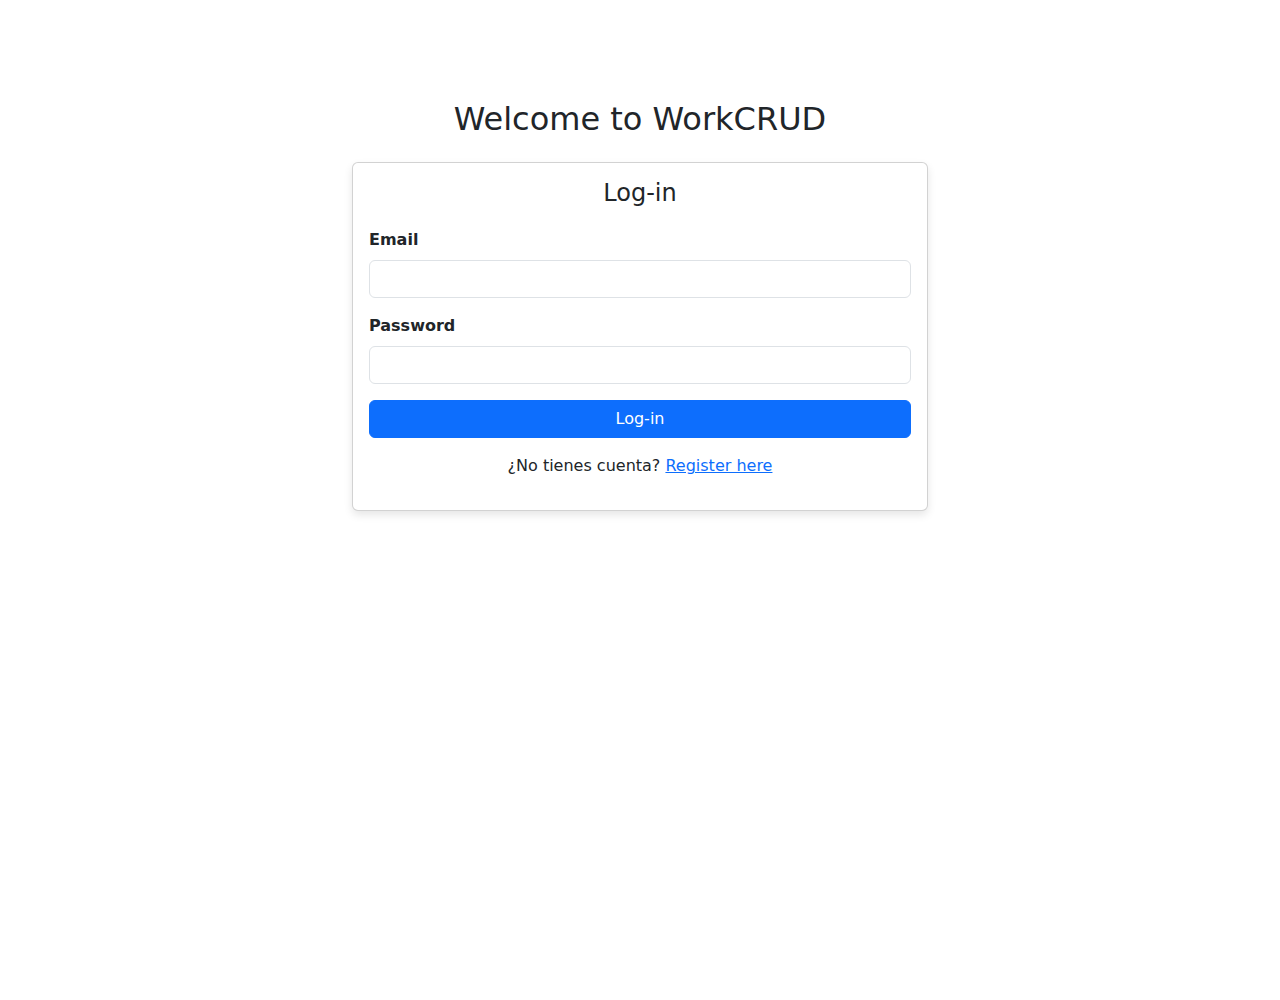
<file: index.html>
<!DOCTYPE html>
<html lang="es">
<head>
  <meta charset="UTF-8">
  <meta name="viewport" content="width=device-width, initial-scale=1.0">
  <title>Inicio de Sesión y Registro</title>
  <link href="./app/css/styles.css" rel="stylesheet">
  <link href="https://cdn.jsdelivr.net/npm/bootstrap@5.1.3/dist/css/bootstrap.min.css" rel="stylesheet">

</head>
<body>

  <div class="container vh-100" id="main">
    
  </div>

  <script src="https://cdn.jsdelivr.net/npm/bootstrap@5.1.3/dist/js/bootstrap.bundle.min.js"></script>
  <script src="./app/views/app.js" type="module"></script>
</body>
</html>
</file>
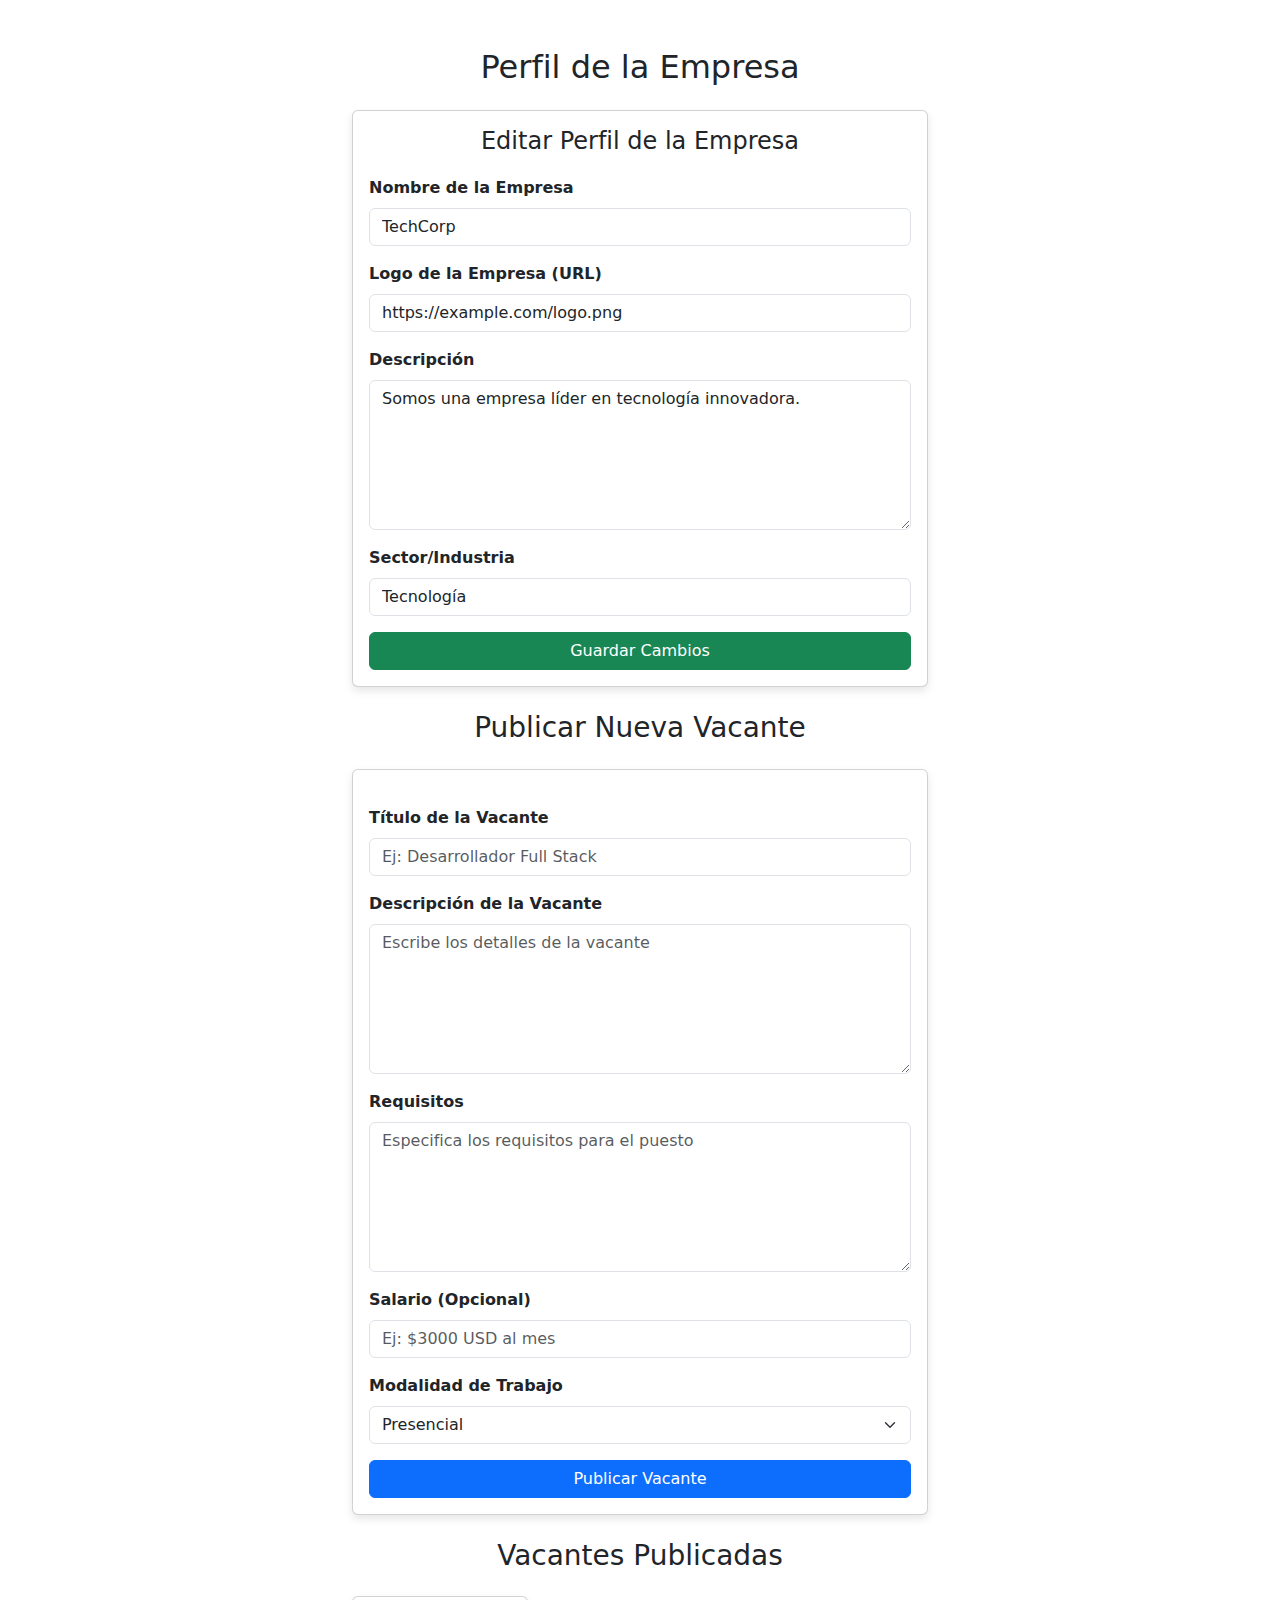
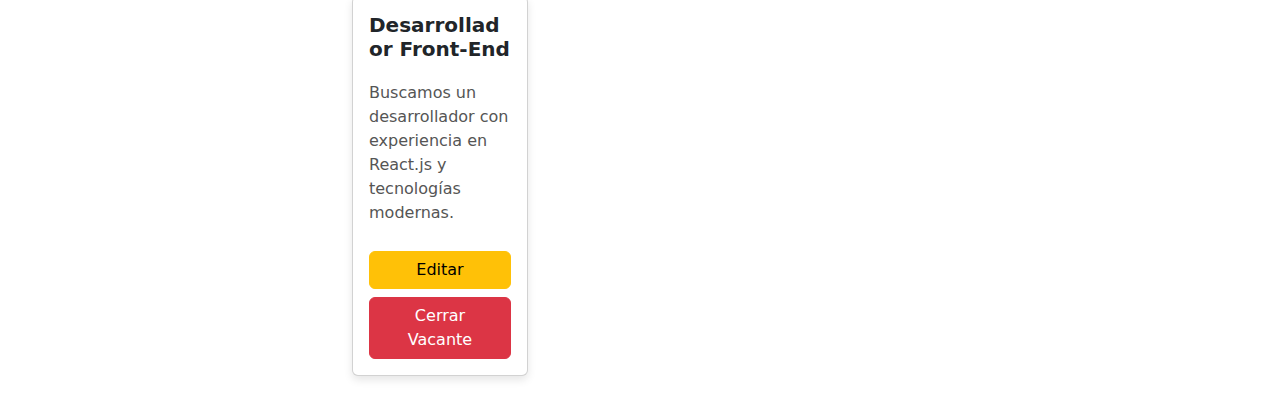
<file: app/views/empView.html>
<!DOCTYPE html>
<html lang="es">
<head>
  <meta charset="UTF-8">
  <meta name="viewport" content="width=device-width, initial-scale=1.0">
  <title>Perfil de Empresa - WorkCRUD</title>
  
  <!-- Enlace al archivo CSS -->
  <link href="../css/styles.css" rel="stylesheet">

  <!-- Bootstrap 5 -->
  <link href="https://cdn.jsdelivr.net/npm/bootstrap@5.1.3/dist/css/bootstrap.min.css" rel="stylesheet">
</head>
<body>

  <div class="container mt-5">
    <h2 class="text-center mb-4">Perfil de la Empresa</h2>
    
    <!-- Formulario de Edición de Perfil de la Empresa -->
    <div class="card">
      <div class="card-body">
        <h4 class="card-title text-center">Editar Perfil de la Empresa</h4>
        <form>
          <div class="mb-3">
            <label for="company-name" class="form-label">Nombre de la Empresa</label>
            <input type="text" class="form-control" id="company-name" value="TechCorp" required>
          </div>
          
          <div class="mb-3">
            <label for="company-logo" class="form-label">Logo de la Empresa (URL)</label>
            <input type="url" class="form-control" id="company-logo" value="https://example.com/logo.png" required>
          </div>

          <div class="mb-3">
            <label for="company-description" class="form-label">Descripción</label>
            <textarea class="form-control" id="company-description" rows="4" required>Somos una empresa líder en tecnología innovadora.</textarea>
          </div>

          <div class="mb-3">
            <label for="company-sector" class="form-label">Sector/Industria</label>
            <input type="text" class="form-control" id="company-sector" value="Tecnología" required>
          </div>

          <button type="submit" class="btn btn-success w-100">Guardar Cambios</button>
        </form>
      </div>
    </div>

    <!-- Publicación de Nueva Vacante -->
    <h3 class="text-center my-4">Publicar Nueva Vacante</h3>

    <div class="card">
      <div class="card-body">
        <form>
          <div class="mb-3">
            <label for="job-title" class="form-label">Título de la Vacante</label>
            <input type="text" class="form-control" id="job-title" placeholder="Ej: Desarrollador Full Stack" required>
          </div>

          <div class="mb-3">
            <label for="job-description" class="form-label">Descripción de la Vacante</label>
            <textarea class="form-control" id="job-description" rows="4" placeholder="Escribe los detalles de la vacante" required></textarea>
          </div>

          <div class="mb-3">
            <label for="job-requirements" class="form-label">Requisitos</label>
            <textarea class="form-control" id="job-requirements" rows="4" placeholder="Especifica los requisitos para el puesto" required></textarea>
          </div>

          <div class="mb-3">
            <label for="job-salary" class="form-label">Salario (Opcional)</label>
            <input type="text" class="form-control" id="job-salary" placeholder="Ej: $3000 USD al mes">
          </div>

          <div class="mb-3">
            <label for="job-modality" class="form-label">Modalidad de Trabajo</label>
            <select class="form-select" id="job-modality" required>
              <option value="presencial">Presencial</option>
              <option value="hibrido">Híbrido</option>
              <option value="remoto">Remoto</option>
            </select>
          </div>

          <button type="submit" class="btn btn-primary w-100">Publicar Vacante</button>
        </form>
      </div>
    </div>

    <!-- Lista de Vacantes Publicadas -->
    <h3 class="text-center my-4">Vacantes Publicadas</h3>

    <div id="job-list" class="row">
      <div class="col-md-4 mb-4">
        <div class="card card-job">
          <div class="card-body">
            <h5 class="card-title">Desarrollador Front-End</h5>
            <p class="card-text">Buscamos un desarrollador con experiencia en React.js y tecnologías modernas.</p>
            <button class="btn btn-warning w-100">Editar</button>
            <button class="btn btn-danger w-100 mt-2">Cerrar Vacante</button>
          </div>
        </div>
      </div>

      <!-- Repetir para otras vacantes -->
    </div>

  </div>

  <script src="https://cdn.jsdelivr.net/npm/bootstrap@5.1.3/dist/js/bootstrap.bundle.min.js"></script>
</body>
</html>
</file>
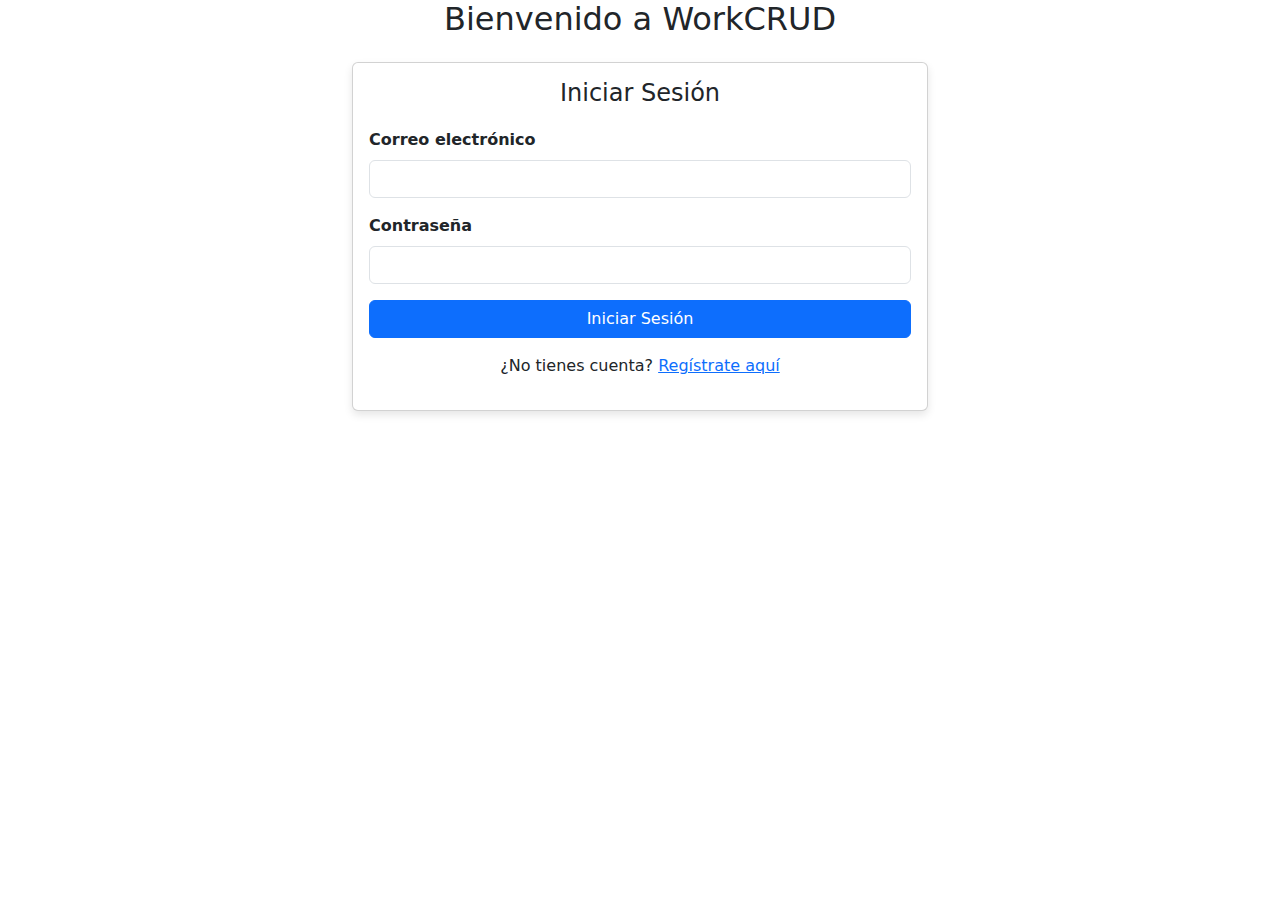
<file: app/views/landing.html>
<!DOCTYPE html>
<html lang="es">
<head>
  <meta charset="UTF-8">
  <meta name="viewport" content="width=device-width, initial-scale=1.0">
  <title>Inicio de Sesión y Registro</title>
  <link href="../css/styles.css" rel="stylesheet">
  <link href="https://cdn.jsdelivr.net/npm/bootstrap@5.1.3/dist/css/bootstrap.min.css" rel="stylesheet">

</head>
<body>

  <div class="container">
    <h2 class="text-center mb-4">Bienvenido a WorkCRUD</h2>
    
    <div class="card">
      <div class="card-body">
        <h4 class="card-title text-center">Iniciar Sesión</h4>
        <form>
          <div class="mb-3">
            <label for="email" class="form-label">Correo electrónico</label>
            <input type="email" class="form-control" id="email" required>
          </div>
          <div class="mb-3">
            <label for="password" class="form-label">Contraseña</label>
            <input type="password" class="form-control" id="password" required>
          </div>
          <div class="mb-3">
            <button type="submit" class="btn btn-primary w-100">Iniciar Sesión</button>
          </div>
        </form>
        <p class="text-center">¿No tienes cuenta? <a href="#register">Regístrate aquí</a></p>
      </div>
    </div>

    <!-- Modal de Registro -->
    <div id="register" style="display:none;">
      <div class="card">
        <div class="card-body">
          <h4 class="card-title text-center">Registrarse</h4>
          <form>
            <div class="mb-3">
              <label for="register-email" class="form-label">Correo electrónico</label>
              <input type="email" class="form-control" id="register-email" required>
            </div>
            <div class="mb-3">
              <label for="register-password" class="form-label">Contraseña</label>
              <input type="password" class="form-control" id="register-password" required>
            </div>
            <div class="mb-3">
              <label for="register-role" class="form-label">Tipo de Usuario</label>
              <select class="form-control" id="register-role" required>
                <option value="candidate">Postulante</option>
                <option value="company">Empresa</option>
              </select>
            </div>
            <div class="mb-3">
              <button type="submit" class="btn btn-success w-100">Registrarse</button>
            </div>
          </form>
        </div>
      </div>
    </div>
  </div>

  <script src="https://cdn.jsdelivr.net/npm/bootstrap@5.1.3/dist/js/bootstrap.bundle.min.js"></script>
</body>
</html>
</file>
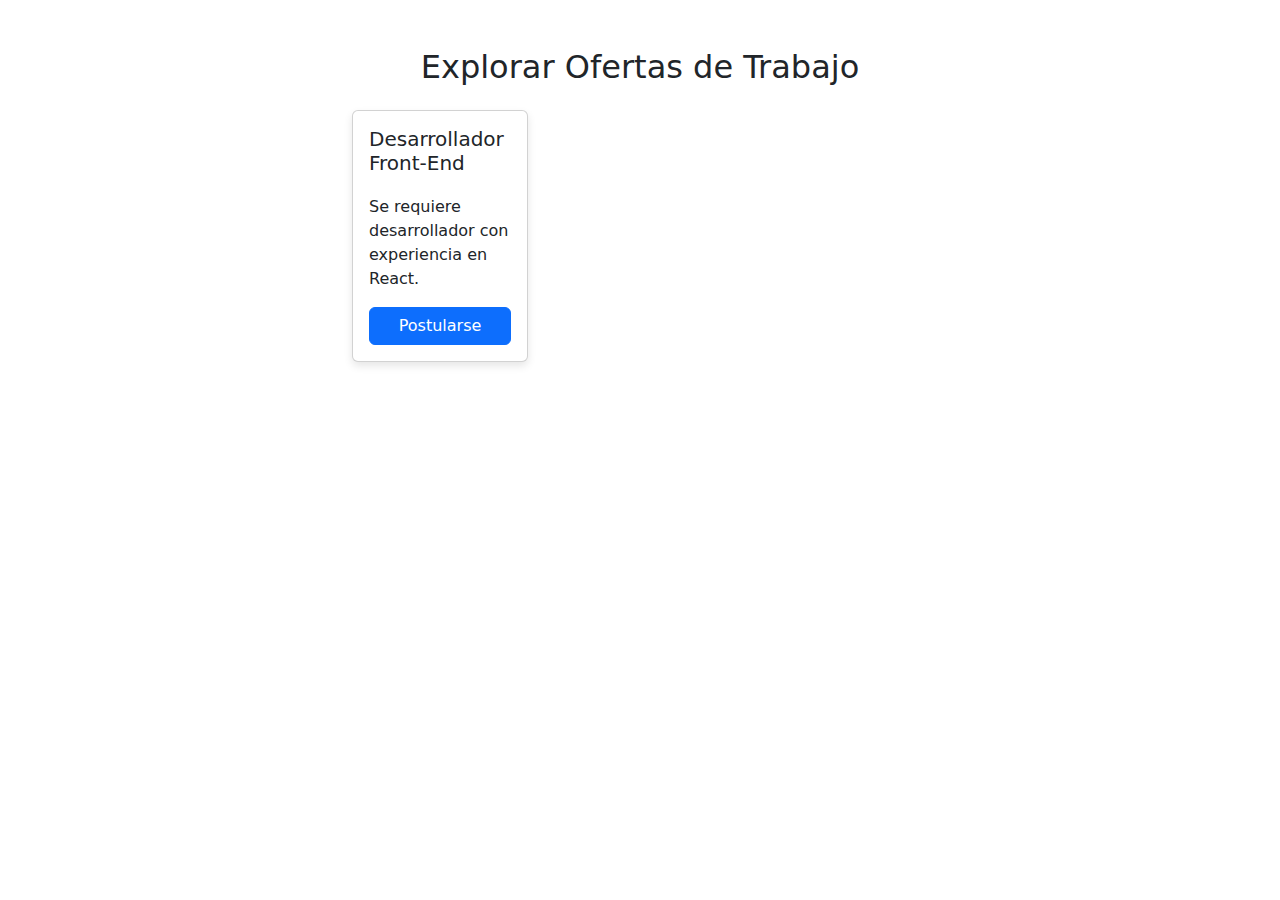
<file: app/views/postView.html>
<!DOCTYPE html>
<html lang="es">
<head>
  <meta charset="UTF-8">
  <meta name="viewport" content="width=device-width, initial-scale=1.0">
  <title>Explorar Ofertas - Postulante</title>
  <link href="../css/styles.css" rel="stylesheet">
  <link href="https://cdn.jsdelivr.net/npm/bootstrap@5.1.3/dist/css/bootstrap.min.css" rel="stylesheet">
</head>
<body>

  <div class="container mt-5">
    <h2 class="text-center mb-4">Explorar Ofertas de Trabajo</h2>
    
    <div id="job-list" class="row">
      <div class="col-md-4 mb-4">
        <div class="card">
          <div class="card-body">
            <h5 class="card-title">Desarrollador Front-End</h5>
            <p class="card-text">Se requiere desarrollador con experiencia en React.</p>
            <button class="btn btn-primary w-100">Postularse</button>
          </div>
        </div>
      </div>

      <!-- Repetir para otras vacantes -->
    </div>
  </div>

  <script src="https://cdn.jsdelivr.net/npm/bootstrap@5.1.3/dist/js/bootstrap.bundle.min.js"></script>
</body>
</html>
</file>
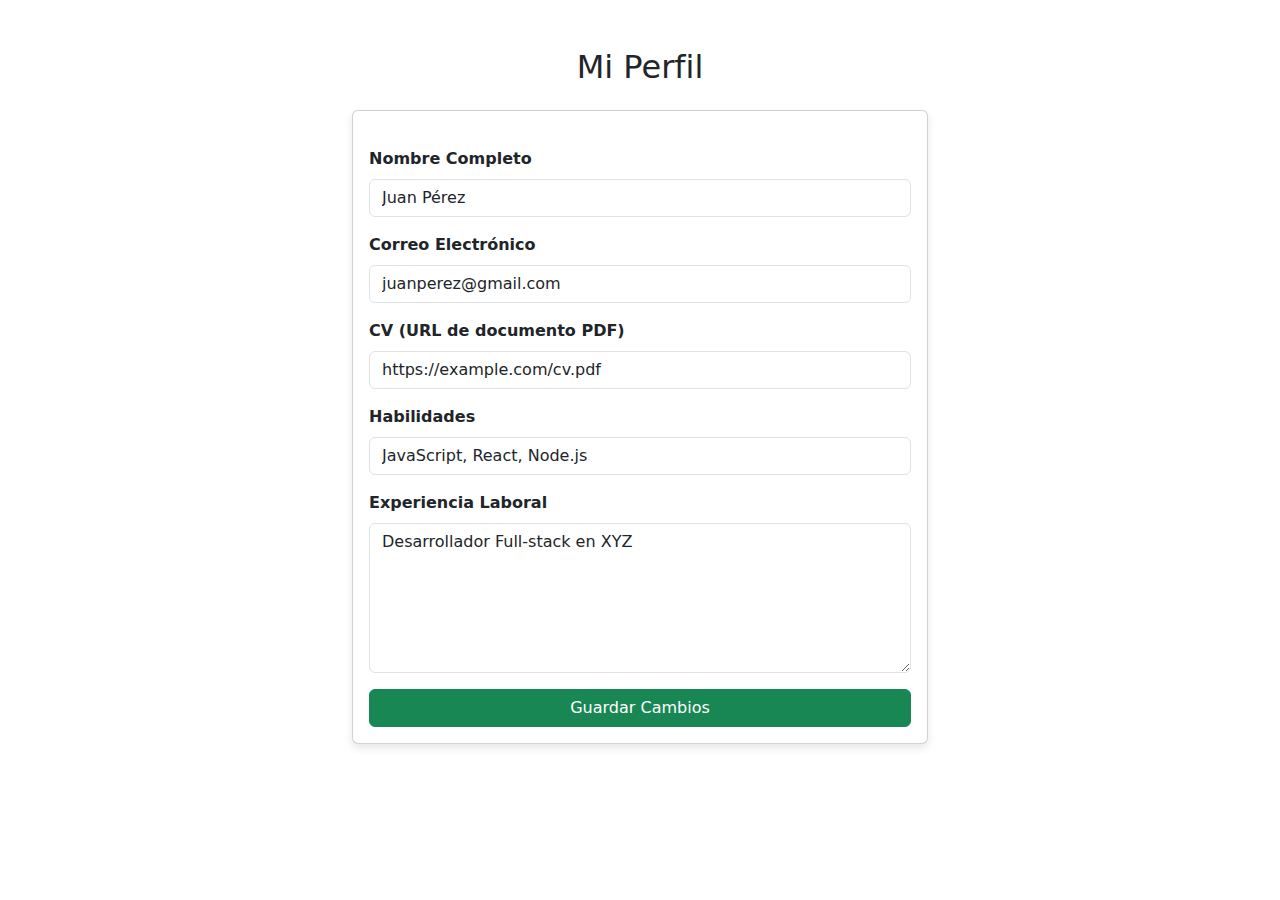
<file: app/views/userView.html>
<!DOCTYPE html>
<html lang="es">
<head>
  <meta charset="UTF-8">
  <meta name="viewport" content="width=device-width, initial-scale=1.0">
  <title>Mi Perfil - Postulante</title>
  <link href="../css/styles.css" rel="stylesheet">
  <link href="https://cdn.jsdelivr.net/npm/bootstrap@5.1.3/dist/css/bootstrap.min.css" rel="stylesheet">
</head>
<body>

  <div class="container mt-5">
    <h2 class="text-center mb-4">Mi Perfil</h2>
    
    <div class="card">
      <div class="card-body">
        <form>
          <div class="mb-3">
            <label for="full-name" class="form-label">Nombre Completo</label>
            <input type="text" class="form-control" id="full-name" value="Juan Pérez" required>
          </div>
          <div class="mb-3">
            <label for="email" class="form-label">Correo Electrónico</label>
            <input type="email" class="form-control" id="email" value="juanperez@gmail.com" required>
          </div>
          <div class="mb-3">
            <label for="cv-url" class="form-label">CV (URL de documento PDF)</label>
            <input type="url" class="form-control" id="cv-url" value="https://example.com/cv.pdf" required>
          </div>
          <div class="mb-3">
            <label for="skills" class="form-label">Habilidades</label>
            <input type="text" class="form-control" id="skills" value="JavaScript, React, Node.js" required>
          </div>
          <div class="mb-3">
            <label for="experience" class="form-label">Experiencia Laboral</label>
            <textarea class="form-control" id="experience" rows="4" required>Desarrollador Full-stack en XYZ</textarea>
          </div>
          <button type="submit" class="btn btn-success w-100">Guardar Cambios</button>
        </form>
      </div>
    </div>
  </div>

  <script src="https://cdn.jsdelivr.net/npm/bootstrap@5.1.3/dist/js/bootstrap.bundle.min.js"></script>
</body>
</html>
</file>
<file: app/css/styles.css>
/* General */
body {
  background-color: #f4f4f9;
  font-family: Arial, sans-serif;
}

.container {
  max-width: 600px !important;
}

.cont {
  margin-top: 100px;
}

/* Estilo de las tarjetas */
.card {
  border-radius: 10px;
  box-shadow: 0 4px 8px rgba(0, 0, 0, 0.1);
}

.card-header {
  background-color: #007bff;
  color: white;
}

.card-body {
  padding: 20px;
}

/* Formulario */
.form-label {
  font-weight: bold;
}

/* Botones */
.btn-primary {
  background-color: #007bff;
  border: none;
}

.btn-primary:hover {
  background-color: #0056b3;
}

.btn-success {
  background-color: #28a745;
  border: none;
}

.btn-success:hover {
  background-color: #218838;
}

.btn-danger {
  background-color: #dc3545;
  border: none;
}

.btn-danger:hover {
  background-color: #c82333;
}

.w-100 {
  width: 100%;
}

/* Estilos específicos para la sección de perfil de empresa y postulantes */
.card-body h4, .card-body h5 {
  margin-bottom: 20px;
}

textarea.form-control {
  height: 150px;
}

/* Estilo para las tarjetas de vacantes */
.card-job {
  background-color: #fff;
  border: 1px solid #ddd;
  border-radius: 5px;
  margin-bottom: 15px;
}

.card-job h5 {
  font-size: 1.25rem;
  font-weight: bold;
}

.card-job p {
  color: #555;
}

.card-job .btn {
  margin-top: 10px;
}

/* Modal y elementos de vista previa */
#register {
  display: none;
}

/* Estilos para el perfil de empresa y publicación de vacantes */

/* Estilo de tarjetas para vacantes */
.card-job {
  background-color: #fff;
  border: 1px solid #ddd;
  border-radius: 5px;
  margin-bottom: 15px;
}

.card-job h5 {
  font-size: 1.25rem;
  font-weight: bold;
}

.card-job p {
  color: #555;
}

.card-job .btn {
  margin-top: 10px;
}

/* Formulario de creación de vacante */
.card-body form {
  margin-top: 20px;
}

.card-body input, .card-body textarea, .card-body select {
  margin-bottom: 15px;
}

/* Botones */
.btn-primary {
  background-color: #007bff;
  border: none;
}

.btn-primary:hover {
  background-color: #0056b3;
}

.btn-warning {
  background-color: #ffc107;
  border: none;
}

.btn-warning:hover {
  background-color: #e0a800;
}

.btn-danger {
  background-color: #dc3545;
  border: none;
}

.btn-danger:hover {
  background-color: #c82333;
}

/* Formulario de perfil de empresa */
.card-body h4, .card-body h5 {
  margin-bottom: 20px;
}

textarea.form-control {
  height: 150px;
}

.w-100 {
  width: 100%;
}
</file>
